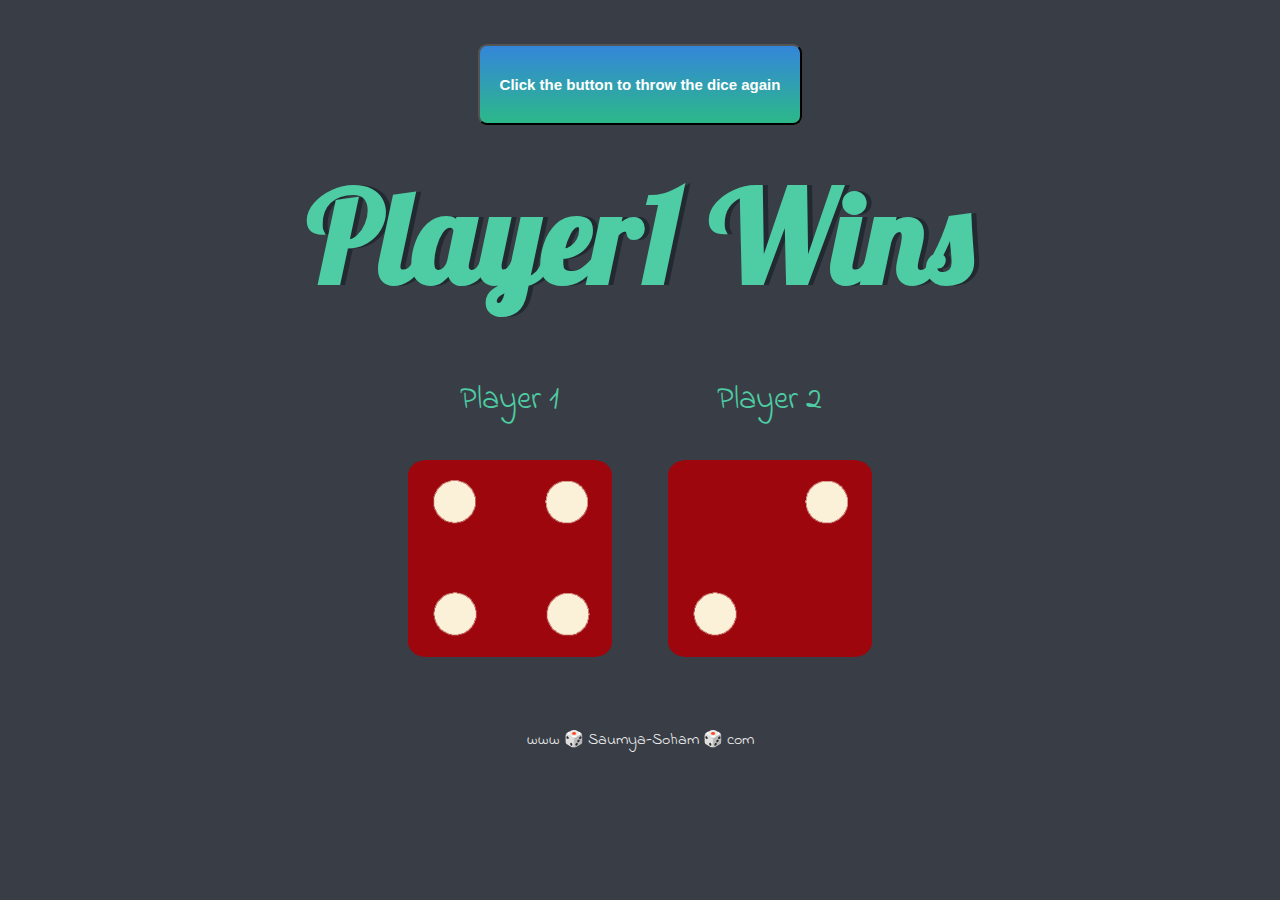
<file: dicee.html>
<!DOCTYPE html>
<html lang="en" dir="ltr">

<head>
  <meta charset="utf-8">
  <meta name="viewport" content="width=device-width, initial-scale=1">
  <title>Dicee</title>
  <link rel="stylesheet" href="dicestyle.css">
  <link href="https://fonts.googleapis.com/css?family=Indie+Flower|Lobster" rel="stylesheet">


</head>

<body>

  <div class="container"><br /><br />
    <button class="butn" onclick="clickButton();"><h4>Click the button to throw the dice again</h4></button>
    <h1>Refresh Me</h1>

    <div class="dice">
      <p>Player 1</p>
      <img class="img1" src="dice6.png">
    </div>

    <div class="dice">
      <p>Player 2</p>
      <img class="img2" src="dice6.png">
    </div>

  </div>
<script>
function clickButton()
{
location.reload(true);
}


</script>

  <script src="dicejs.js" charset="utf-8"></script>
</body>

<footer>
  www 🎲 Saumya-Soham 🎲 com
</footer>

</html>
</file>
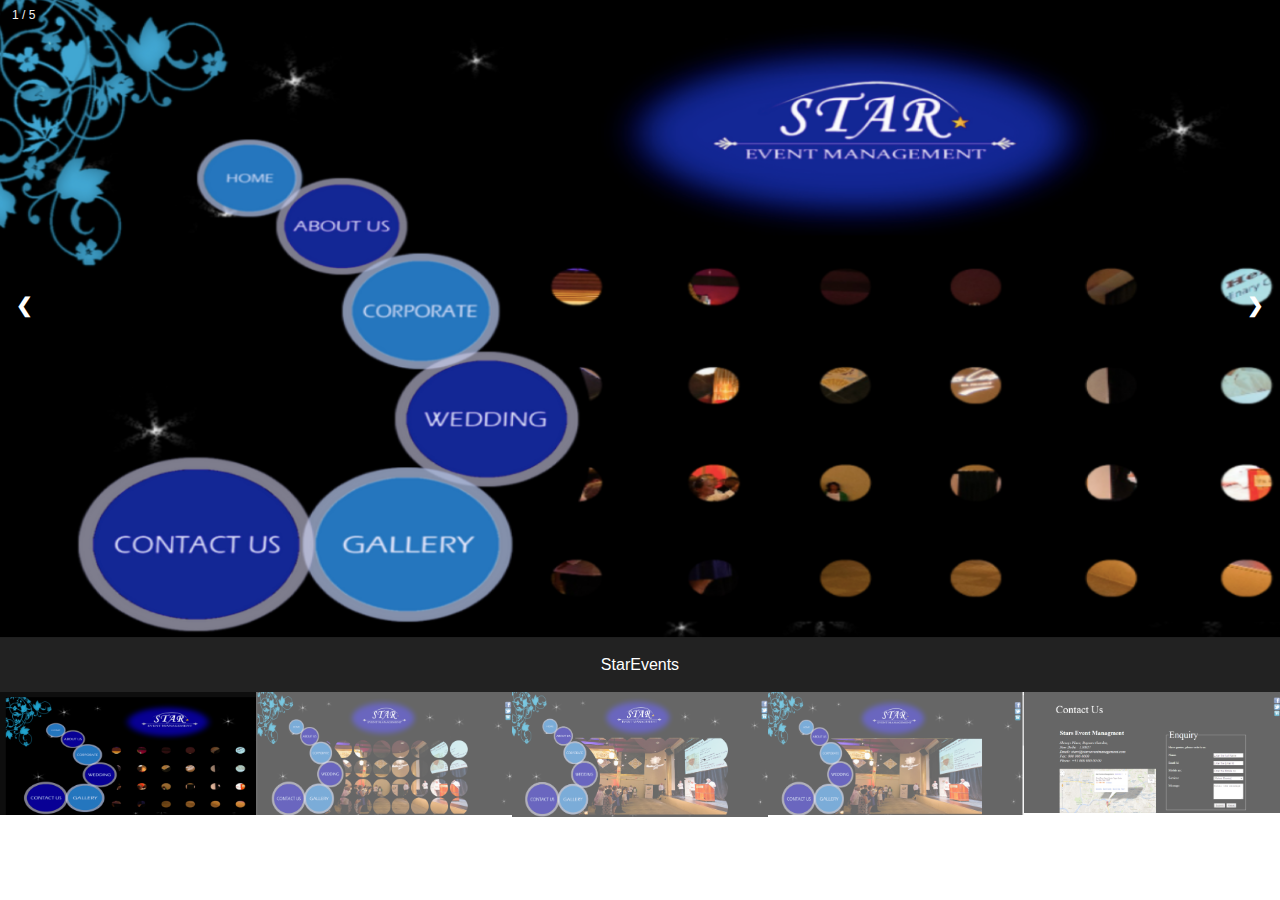
<file: slideshow.html>
<!DOCTYPE html>
<html>
    <head>
        <meta name="viewport" content="width=device-width, initial-scale=1">
    </head>

<style>
body {
  font-family: Arial;
  margin: 0;
}

* {
  box-sizing: border-box;
}

img {
  vertical-align: middle;
}

/* Position the image container (needed to position the left and right arrows) */
.container {
  position: relative;
}

/* Hide the images by default */
.mySlides {
  display: none;
}

/* Add a pointer when hovering over the thumbnail images */
.cursor {
  cursor: pointer;
}

/* Next & previous buttons */
.prev,
.next {
  cursor: pointer;
  position: absolute;
  top: 40%;
  width: auto;
  padding: 16px;
  margin-top: -50px;
  color: white;
  font-weight: bold;
  font-size: 20px;
  border-radius: 0 3px 3px 0;
  user-select: none;
  -webkit-user-select: none;
}

/* Position the "next button" to the right */
.next {
  right: 0;
  border-radius: 3px 0 0 3px;
}

/* On hover, add a black background color with a little bit see-through */
.prev:hover,
.next:hover {
  background-color: rgba(0, 0, 0, 0.8);
}

/* Number text (1/3 etc) */
.numbertext {
  color: #f2f2f2;
  font-size: 12px;
  padding: 8px 12px;
  position: absolute;
  top: 0;
}

/* Container for image text */
.caption-container {
  text-align: center;
  background-color: #222;
  padding: 2px 16px;
  color: white;
}

.row:after {
  content: "";
  display: table;
  clear: both;
}

/* Six columns side by side */
.column {
  float: left;
  width: 20%;
  height:2%;
}

/* Add a transparency effect for thumnbail images */
.demo {
  opacity: 0.6;
}

.active,
.demo:hover {
  opacity: 1;
}
</style>
<body>

<!--<h2 style="text-align:center">Slideshow Gallery</h2>-->

<div class="container">
  <div class="mySlides">
    <div class="numbertext">1 / 5</div>
    <img src="StarNew.png" style="width:100%">
  </div>

  <div class="mySlides">
    <div class="numbertext">2 / 5</div>
    <img src="star2.png" style="width:100%">
  </div>

  <div class="mySlides">
    <div class="numbertext">3 / 5</div>
    <img src="star4.png" style="width:100%">
  </div>

  <div class="mySlides">
    <div class="numbertext">4 / 5</div>
    <img src="star3.png" style="width:100%">
  </div>

  <div class="mySlides">
    <div class="numbertext">5 / 5</div>
    <img src="star5.png" style="width:100%">
  </div>

  <!-- <div class="mySlides">
    <div class="numbertext">6 / 5</div>
    <img src="img_snow_wide.jpg" style="width:100%">
  </div> -->

  <a class="prev" onclick="plusSlides(-1)">❮</a>
  <a class="next" onclick="plusSlides(1)">❯</a>

  <div class="caption-container">
    <p id="caption"></p>
  </div>

  <div class="row">
    <div class="column">
      <img class="demo cursor" src="star11-copy.png" style="width:100%" onclick="currentSlide(1)" alt="StarEvents">
    </div>
    <div class="column">
      <img class="demo cursor" src="star2-copy.png" style="width:100%" onclick="currentSlide(2)" alt="StarEvents">
    </div>
    <div class="column">
      <img class="demo cursor" src="star4-copy.png" style="width:100%" onclick="currentSlide(3)" alt="StarEvents">
    </div>
    <div class="column">
      <img class="demo cursor" src="star3-copy.png" style="width:100%" onclick="currentSlide(4)" alt="StarEvents">
    </div>
    <div class="column">
      <img class="demo cursor" src="star5-copy.png" style="width:100%" onclick="currentSlide(5)" alt="StarEvents">
    </div>
    <!-- <div class="column">
      <img class="demo cursor" src="img_snow.jpg" style="width:100%" onclick="currentSlide(6)" alt="Snowy Mountains">
    </div> -->
  </div>
</div>

<script>
var slideIndex = 1;
showSlides(slideIndex);

function plusSlides(n) {
  showSlides(slideIndex += n);
}

function currentSlide(n) {
  showSlides(slideIndex = n);
}

function showSlides(n) {
  var i;
  var slides = document.getElementsByClassName("mySlides");
  var dots = document.getElementsByClassName("demo");
  var captionText = document.getElementById("caption");
  if (n > slides.length) {slideIndex = 1}
  if (n < 1) {slideIndex = slides.length}
  for (i = 0; i < slides.length; i++) {
      slides[i].style.display = "none";
  }
  for (i = 0; i < dots.length; i++) {
      dots[i].className = dots[i].className.replace(" active", "");
  }
  slides[slideIndex-1].style.display = "block";
  dots[slideIndex-1].className += " active";
  captionText.innerHTML = dots[slideIndex-1].alt;
}
</script>

</body>
</html>
</file>
<file: dicestyle.css>
.container {
  width: 70%;
  margin: auto;
  text-align: center;
}

.dice {
  text-align: center;
  display: inline-block;

}
.butn {
  background: #3486d9;
  background-image: -webkit-linear-gradient(top, #3486d9, #2cb889);
  background-image: -moz-linear-gradient(top, #3486d9, #2cb889);
  background-image: -ms-linear-gradient(top, #3486d9, #2cb889);
  background-image: -o-linear-gradient(top, #3486d9, #2cb889);
  background-image: linear-gradient(to bottom, #3486d9, #2cb889);
  -webkit-border-radius: 9;
  -moz-border-radius: 9;
  border-radius: 9px;
  font-family: Arial;
  color: #ffffff;
  font-size: 15px;
  padding: 10px 20px 10px 20px;
  text-decoration: none;
}

.butn:hover {
  background: #553cfa;
  background-image: -webkit-linear-gradient(top, #553cfa, #344ad9);
  background-image: -moz-linear-gradient(top, #553cfa, #344ad9);
  background-image: -ms-linear-gradient(top, #553cfa, #344ad9);
  background-image: -o-linear-gradient(top, #553cfa, #344ad9);
  background-image: linear-gradient(to bottom, #553cfa, #344ad9);
  text-decoration: none;
}
body {
  background-color: #393E46;
}

h1 {
  margin: 30px;
  font-family: 'Lobster', cursive;
  text-shadow: 5px 0 #232931;
  font-size: 8rem;
  color: #4ECCA3;
}

p {
  font-size: 2rem;
  color: #4ECCA3;
  font-family: 'Indie Flower', cursive;
}

img {
  width: 80%;
}

footer {
  margin-top: 5%;
  color: #EEEEEE;
  text-align: center;
  font-family: 'Indie Flower', cursive;
}
</file>
